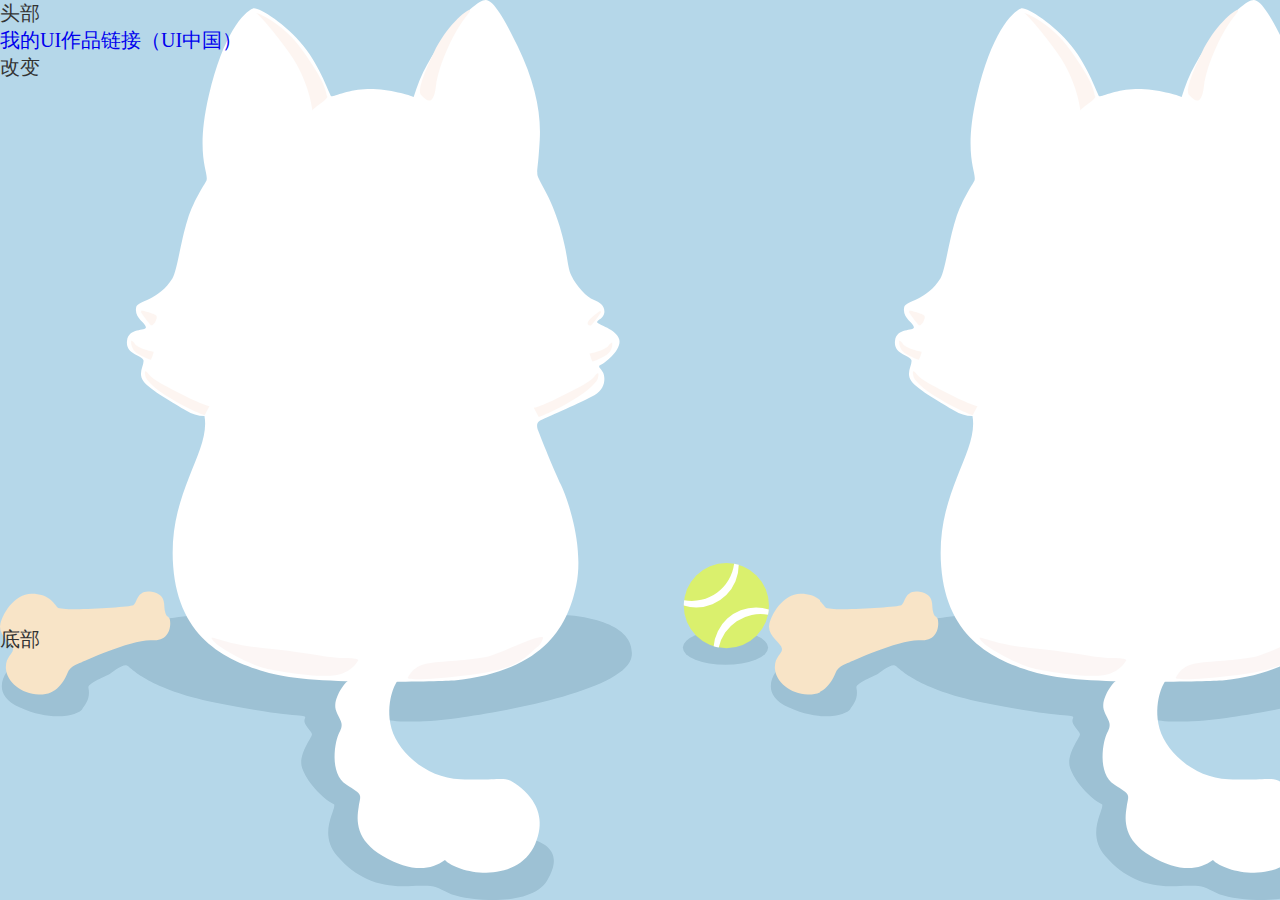
<file: index.html>
<!DOCTYPE html>
<html>
<head>
	<meta http-equiv="Content-Type" content="text/html; charset=UTF-8">
    <link rel="shortcut icon" href="https://www.github.com/favicon.ico" type="image/x-icon">    
    <link rel="stylesheet" type="text/css" href="css/css.css">
    <title>Dashboard</title>
    <script>
 	</script>
</head>
<body >
<header>
	头部
</header>
<content>
	<div class=""><a href="https://i.ui.cn/ucenter/1236419" target="_blank">我的UI作品链接（UI中国）</a></div>
	<div class="">
		
		<p>改变</p>
		<iframe src="//player.bilibili.com/player.html?aid=9341404&bvid=BV1Vx411k72u&cid=15436664&page=1" scrolling="no" border="0" frameborder="no" framespacing="0" allowfullscreen="true" width="750" height="540"> </iframe>
	
	</div>
</content>
<footer>
	底部
</footer>
</body>
</html>
</file>
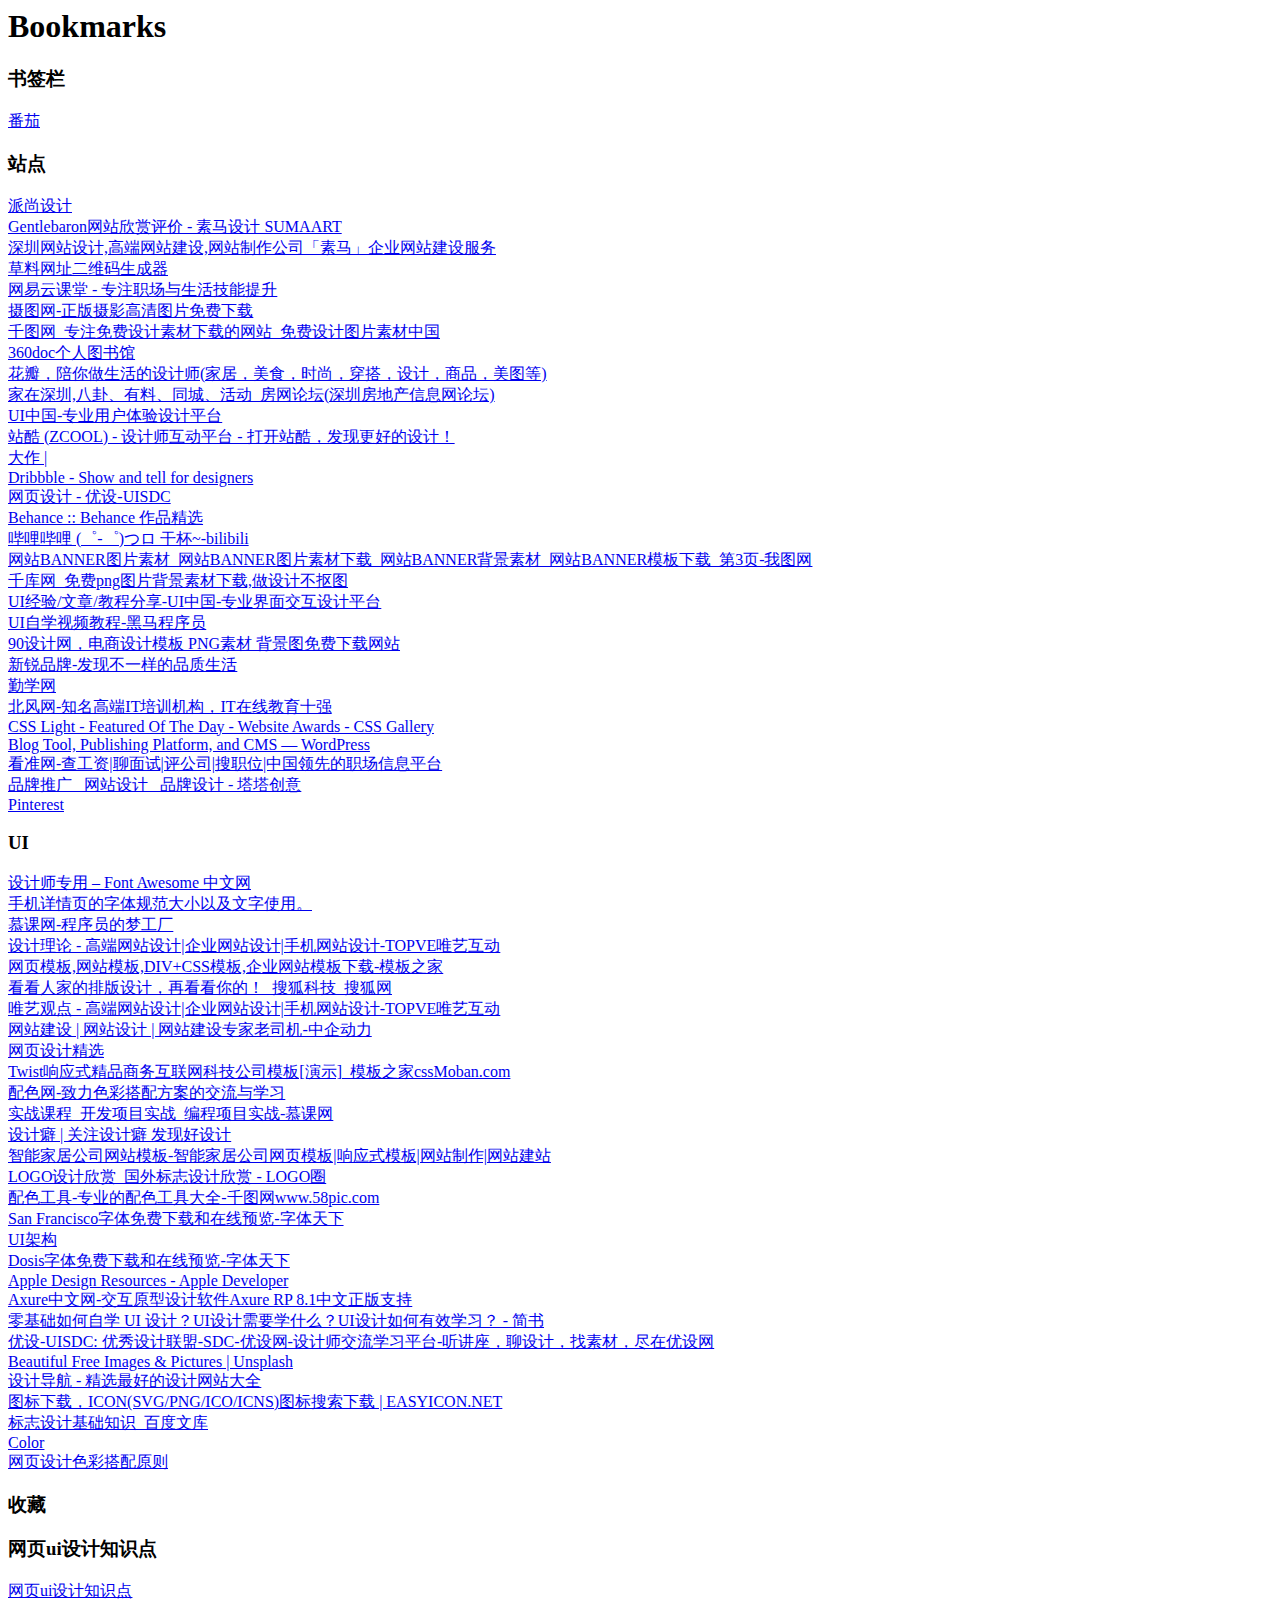
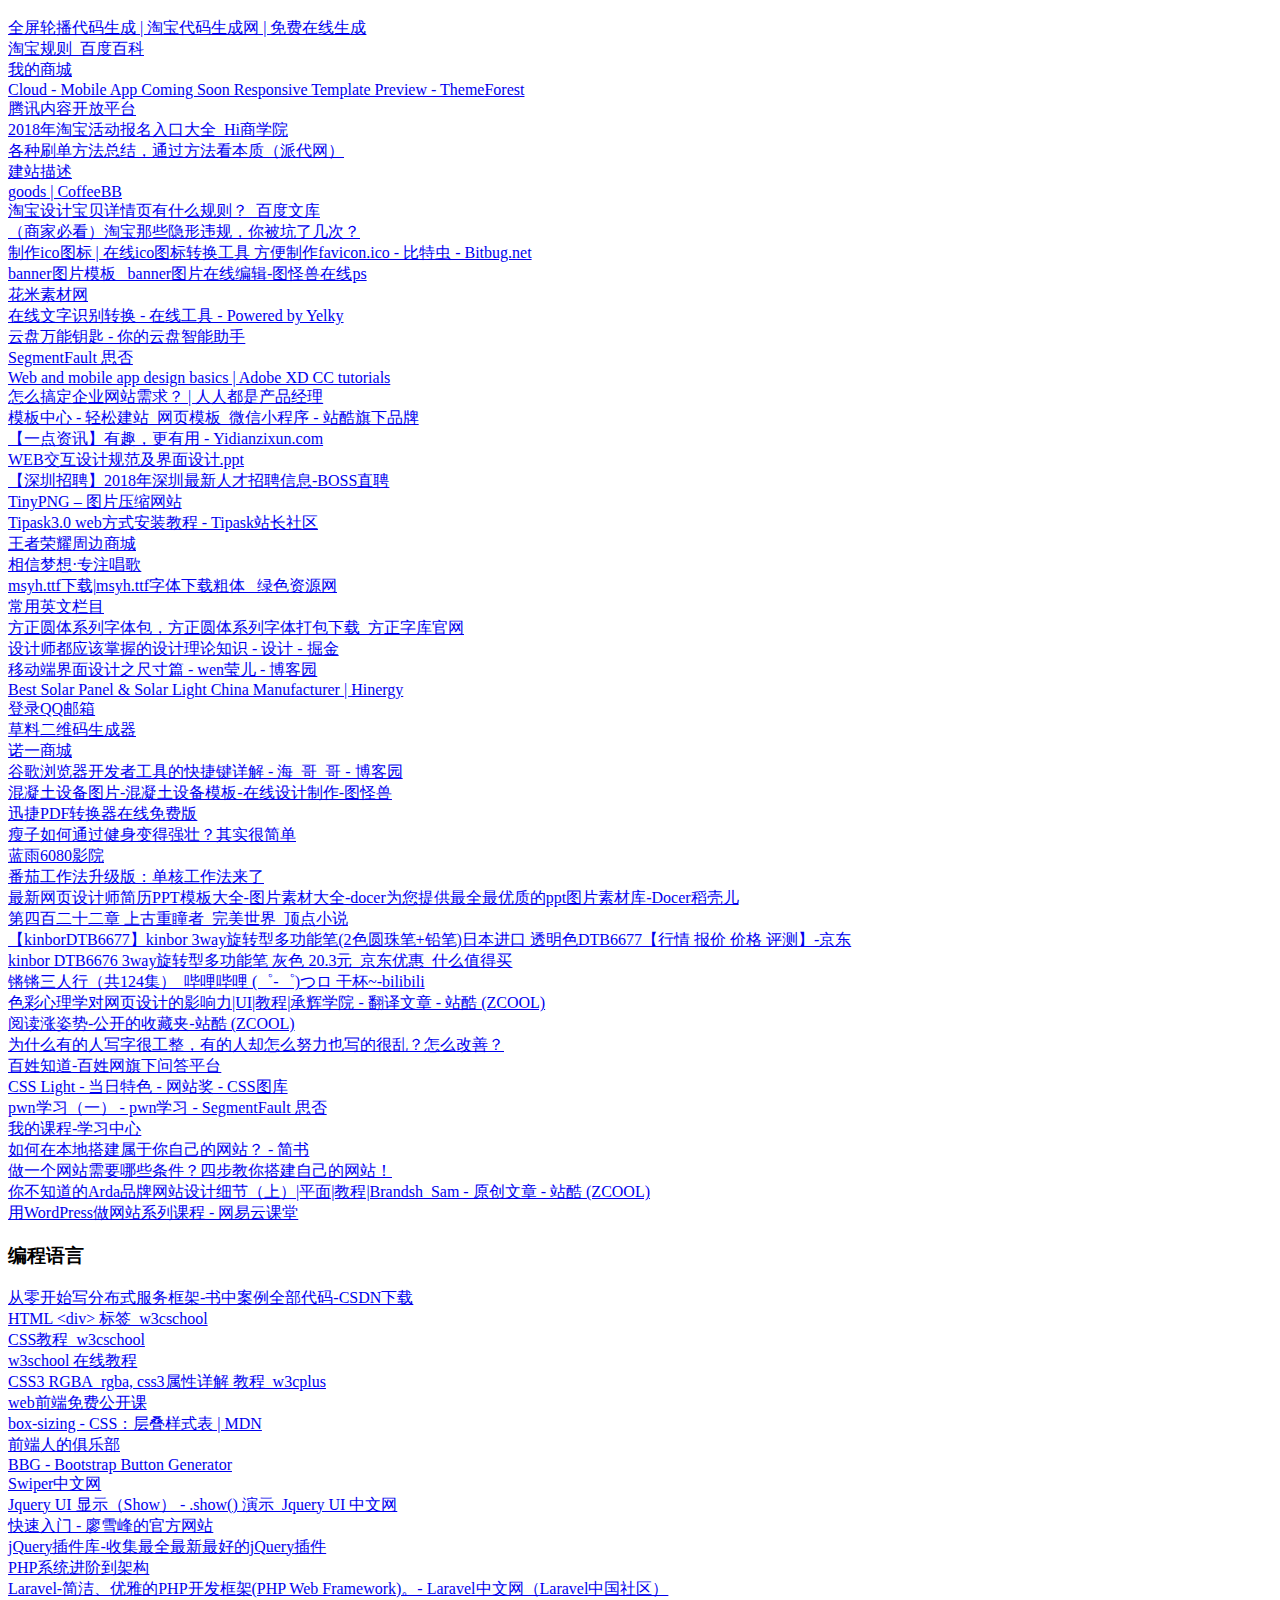
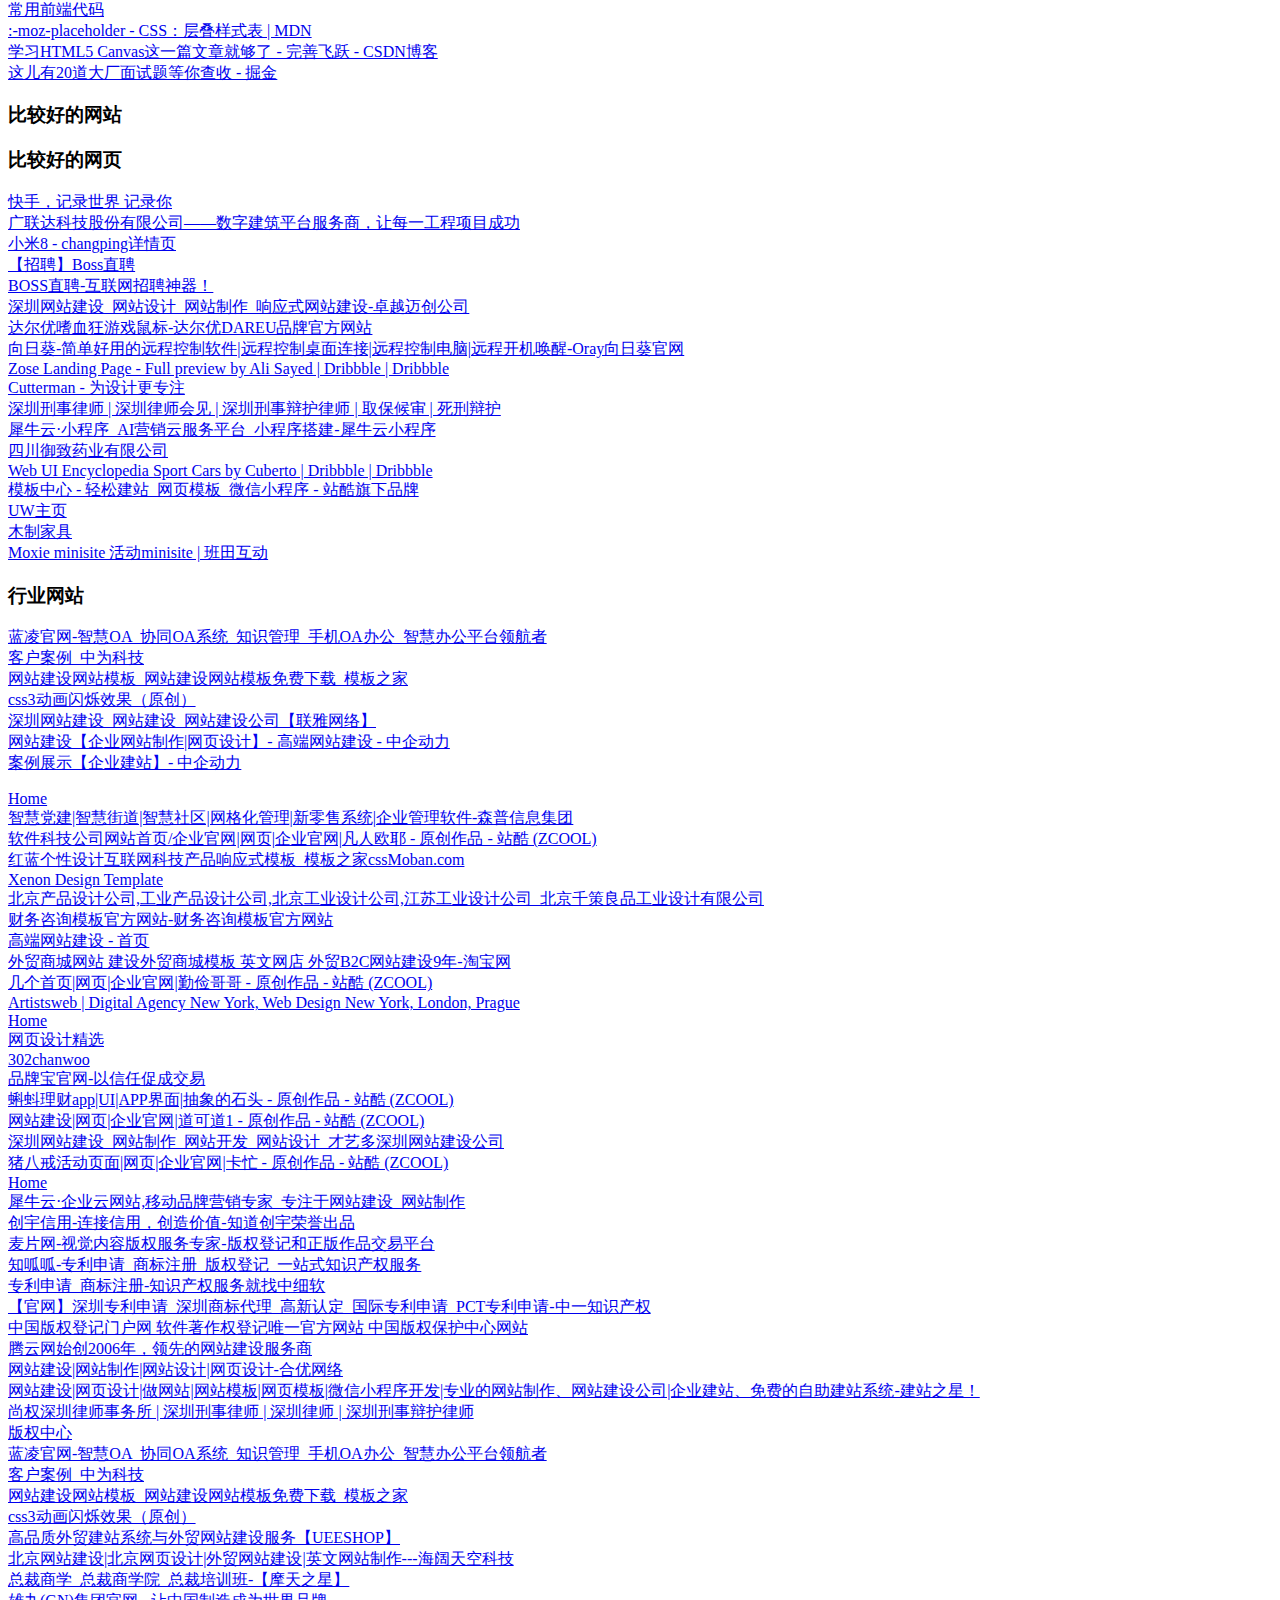
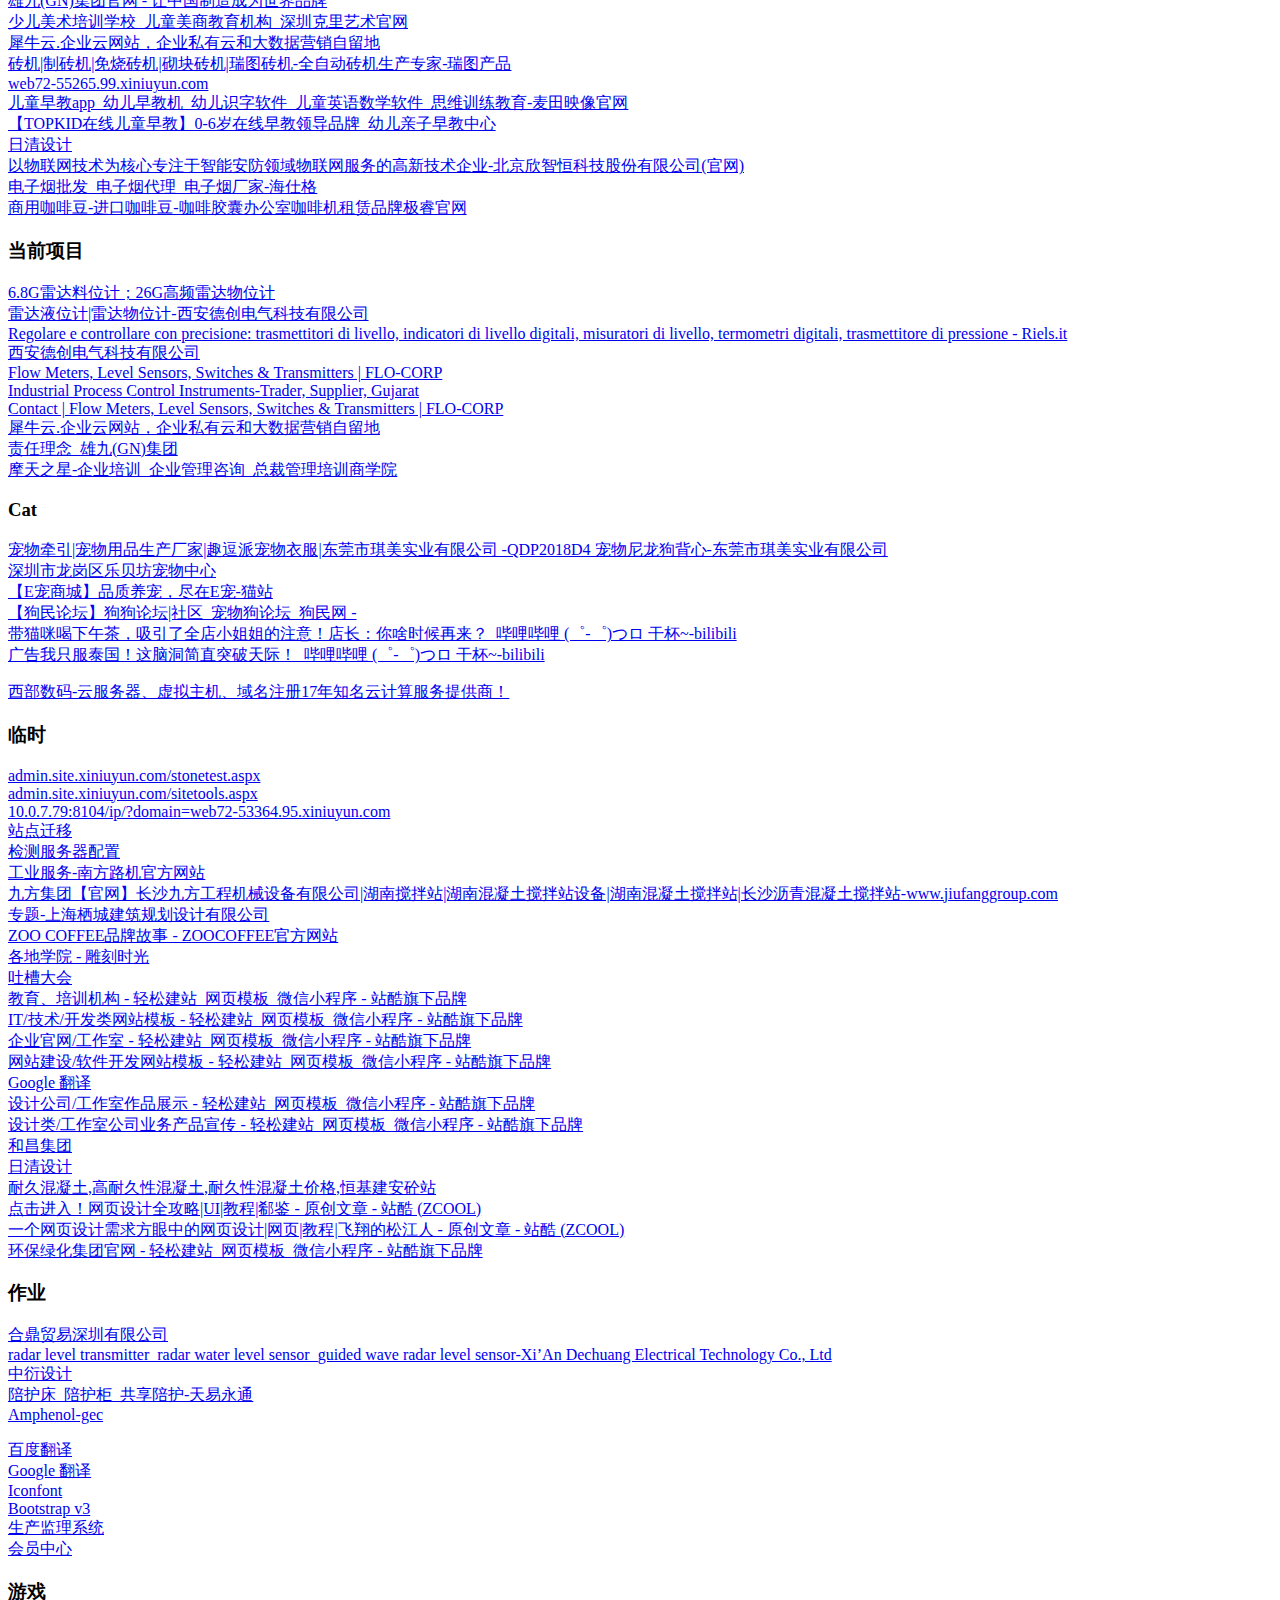
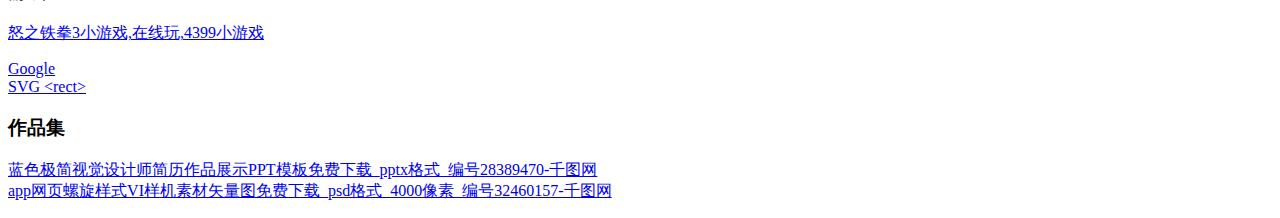
<file: file/bookmarks_2019_7_15.html>
<!DOCTYPE NETSCAPE-Bookmark-file-1>
<!-- This is an automatically generated file.
     It will be read and overwritten.
     DO NOT EDIT! -->
<META HTTP-EQUIV="Content-Type" CONTENT="text/html; charset=UTF-8">
<TITLE>Bookmarks</TITLE>
<H1>Bookmarks</H1>
<DL><p>
    <DT><H3 ADD_DATE="1540736666" LAST_MODIFIED="1561542664" PERSONAL_TOOLBAR_FOLDER="true">书签栏</H3>
    <DL><p>
        <DT><A HREF="https://www.tomatowork.com/work" ADD_DATE="1558690260" ICON="[data-uri]">番茄</A>
        <DT><H3 ADD_DATE="1558240072" LAST_MODIFIED="1562392494">站点</H3>
        <DL><p>
            <DT><A HREF="http://www.panshine.cn/" ADD_DATE="1534386721" ICON="[data-uri]">派尚设计</A>
            <DT><A HREF="https://www.sumaart.com/comment/1030" ADD_DATE="1534387178" ICON="[data-uri]">Gentlebaron网站欣赏评价 - 素马设计 SUMAART</A>
            <DT><A HREF="https://www.sumaart.com/" ADD_DATE="1534387188" ICON="[data-uri]">深圳网站设计,高端网站建设,网站制作公司「素马」企业网站建设服务</A>
            <DT><A HREF="https://cli.im/url?507a13c2b1bfb0788e30097d74947974" ADD_DATE="1533794762" ICON="[data-uri]">草料网址二维码生成器</A>
            <DT><A HREF="http://study.163.com/" ADD_DATE="1533550667" ICON="[data-uri]">网易云课堂 - 专注职场与生活技能提升</A>
            <DT><A HREF="http://699pic.com/" ADD_DATE="1533109703" ICON="[data-uri]">摄图网-正版摄影高清图片免费下载</A>
            <DT><A HREF="http://www.58pic.com/" ADD_DATE="1533101697" ICON="[data-uri]">千图网_专注免费设计素材下载的网站_免费设计图片素材中国</A>
            <DT><A HREF="http://www.360doc.com/index.html" ADD_DATE="1535960031" ICON="[data-uri]">360doc个人图书馆</A>
            <DT><A HREF="http://huaban.com/" ADD_DATE="1535960066" ICON="[data-uri]">花瓣，陪你做生活的设计师(家居，美食，时尚，穿搭，设计，商品，美图等)</A>
            <DT><A HREF="http://bbs.szhome.com/" ADD_DATE="1535960075" ICON="[data-uri]">家在深圳,八卦、有料、同城、活动_房网论坛(深圳房地产信息网论坛)</A>
            <DT><A HREF="http://www.ui.cn/" ADD_DATE="1536027127" ICON="[data-uri]">UI中国-专业用户体验设计平台</A>
            <DT><A HREF="https://www.zcool.com.cn/" ADD_DATE="1536199393" ICON="[data-uri]">站酷 (ZCOOL) - 设计师互动平台 - 打开站酷，发现更好的设计！</A>
            <DT><A HREF="http://p.bigbigwork.com/searchhome.html#/?id=4" ADD_DATE="1535960248" ICON="[data-uri]">大作 |</A>
            <DT><A HREF="https://dribbble.com/" ADD_DATE="1540433041" ICON="[data-uri]">Dribbble - Show and tell for designers</A>
            <DT><A HREF="https://www.uisdc.com/tag/%E7%BD%91%E9%A1%B5%E8%AE%BE%E8%AE%A1" ADD_DATE="1540433558" ICON="[data-uri]">网页设计 - 优设-UISDC</A>
            <DT><A HREF="https://www.behance.net/" ADD_DATE="1540435482" ICON="[data-uri]">Behance :: Behance 作品精选</A>
            <DT><A HREF="https://www.bilibili.com/?spm_id_from=333.45.b_7072696d6172795f6d656e75.1" ADD_DATE="1542093757" ICON="[data-uri]">哔哩哔哩 (゜-゜)つロ 干杯~-bilibili</A>
            <DT><A HREF="https://so.ooopic.com/search-cdf8d5be42414e4e4552-0-0_0__0__0_ooo_0_3_0_0_0_0_0_0_0___.html" ADD_DATE="1553584737" ICON="[data-uri]">网站BANNER图片素材_网站BANNER图片素材下载_网站BANNER背景素材_网站BANNER模板下载_第3页-我图网</A>
            <DT><A HREF="http://588ku.com/" ADD_DATE="1553586948" ICON="[data-uri]">千库网_免费png图片背景素材下载,做设计不抠图</A>
            <DT><A HREF="https://www.ui.cn/exp.html?scatid=11" ADD_DATE="1553845834" ICON="[data-uri]">UI经验/文章/教程分享-UI中国-专业界面交互设计平台</A>
            <DT><A HREF="http://bbs.itheima.com/thread-331652-1-1.html" ADD_DATE="1553847706" ICON="[data-uri]">UI自学视频教程-黑马程序员</A>
            <DT><A HREF="http://90sheji.com/" ADD_DATE="1560483480" ICON="[data-uri]">90设计网，电商设计模板 PNG素材 背景图免费下载网站</A>
            <DT><A HREF="https://new.brand.smzdm.com/" ADD_DATE="1560848509" ICON="[data-uri]">新锐品牌-发现不一样的品质生活</A>
            <DT><A HREF="http://www.qinxue.com/pingmiansheji/?sysref=xui" ADD_DATE="1553846268" ICON="[data-uri]">勤学网</A>
            <DT><A HREF="http://www.ibeifeng.com/" ADD_DATE="1561704361" ICON="[data-uri]">北风网-知名高端IT培训机构，IT在线教育十强</A>
            <DT><A HREF="https://www.csslight.com/" ADD_DATE="1561711547" ICON="[data-uri]">CSS Light - Featured Of The Day - Website Awards - CSS Gallery</A>
            <DT><A HREF="https://wordpress.org/" ADD_DATE="1561711595" ICON="[data-uri]">Blog Tool, Publishing Platform, and CMS — WordPress</A>
            <DT><A HREF="https://www.kanzhun.com/?ka=head-index" ADD_DATE="1562060235" ICON="[data-uri]">看准网-查工资|聊面试|评公司|搜职位|中国领先的职场信息平台</A>
            <DT><A HREF="http://www.tatasz.com/" ADD_DATE="1562154971" ICON="[data-uri]">品牌推广_ 网站设计_ 品牌设计 - 塔塔创意</A>
            <DT><A HREF="https://www.pinterest.com/" ADD_DATE="1562310915" ICON="[data-uri]">Pinterest</A>
        </DL><p>
        <DT><H3 ADD_DATE="1558240072" LAST_MODIFIED="1561606633">UI</H3>
        <DL><p>
            <DT><A HREF="http://www.fontawesome.com.cn/icons-ui/" ADD_DATE="1539933574">设计师专用 – Font Awesome 中文网</A>
            <DT><A HREF="http://www.360doc.com/content/16/0526/11/33250618_562423581.shtml" ADD_DATE="1533535157" ICON="[data-uri]">手机详情页的字体规范大小以及文字使用。</A>
            <DT><A HREF="https://www.imooc.com/" ADD_DATE="1533550720" ICON="[data-uri]">慕课网-程序员的梦工厂</A>
            <DT><A HREF="http://www.topve.com/news/design/" ADD_DATE="1533695025" ICON="[data-uri]">设计理论 - 高端网站设计|企业网站设计|手机网站设计-TOPVE唯艺互动</A>
            <DT><A HREF="http://www.cssmoban.com/" ADD_DATE="1534151614" ICON="[data-uri]">网页模板,网站模板,DIV+CSS模板,企业网站模板下载-模板之家</A>
            <DT><A HREF="https://www.sohu.com/a/220576091_495681" ADD_DATE="1533519668" ICON="[data-uri]">看看人家的排版设计，再看看你的！_搜狐科技_搜狐网</A>
            <DT><A HREF="http://www.topve.com/news/" ADD_DATE="1533697858" ICON="[data-uri]">唯艺观点 - 高端网站设计|企业网站设计|手机网站设计-TOPVE唯艺互动</A>
            <DT><A HREF="https://www.300.cn/special/tg/?source=baidu&plan=PC-guangdongjihua&keyword=htmlwangyemoban&e_matchtype=2&e_creative=20497193860&e_adposition=cl1&e_pagenum=1&e_keywordid=78641881050&e_keywordid2=78641881050&cegduid=nWcYrH0YP1b&b_scene_zt=1&audience=169730" ADD_DATE="1534149503" ICON="[data-uri]">网站建设 | 网站设计 | 网站建设专家老司机-中企动力</A>
            <DT><A HREF="https://mp.weixin.qq.com/s/37OvOgxCSQ3jykgcpmQNOQ" ADD_DATE="1534210161" ICON="[data-uri]">网页设计精选</A>
            <DT><A HREF="http://www.cssmoban.com/cssthemes/6682.shtml" ADD_DATE="1534215545" ICON="[data-uri]">Twist响应式精品商务互联网科技公司模板[演示]_模板之家cssMoban.com</A>
            <DT><A HREF="http://www.peise.net/" ADD_DATE="1534298275" ICON="[data-uri]">配色网-致力色彩搭配方案的交流与学习</A>
            <DT><A HREF="https://coding.imooc.com/?mc_marking=5931f8e07e353edf2b94a098f44a062c&mc_channel=bdqdkj" ADD_DATE="1534382228" ICON="[data-uri]">实战课程_开发项目实战_编程项目实战-慕课网</A>
            <DT><A HREF="http://www.shejipi.com/#2" ADD_DATE="1534384914" ICON="[data-uri]">设计癖 | 关注设计癖 发现好设计</A>
            <DT><A HREF="https://show.metinfo.cn/m/mui208/320/" ADD_DATE="1534901538" ICON="[data-uri]">智能家居公司网站模板-智能家居公司网页模板|响应式模板|网站制作|网站建站</A>
            <DT><A HREF="http://www.logoquan.com/" ADD_DATE="1534906685" ICON="[data-uri]">LOGO设计欣赏_国外标志设计欣赏 - LOGO圈</A>
            <DT><A HREF="http://www.58pic.com/peise/" ADD_DATE="1535962942" ICON="[data-uri]">配色工具-专业的配色工具大全-千图网www.58pic.com</A>
            <DT><A HREF="http://www.fonts.net.cn/font-33832420287.html" ADD_DATE="1538098371" ICON="[data-uri]">San Francisco字体免费下载和在线预览-字体天下</A>
            <DT><A HREF="https://me.csdn.net/qq_37601496" ADD_DATE="1538189758" ICON="[data-uri]">UI架构</A>
            <DT><A HREF="http://www.fonts.net.cn/font-34385199004.html" ADD_DATE="1539675672" ICON="[data-uri]">Dosis字体免费下载和在线预览-字体天下</A>
            <DT><A HREF="https://developer.apple.com/design/resources/" ADD_DATE="1541151151" ICON="[data-uri]">Apple Design Resources - Apple Developer</A>
            <DT><A HREF="https://www.axure.com.cn/" ADD_DATE="1540741597" ICON="[data-uri]">Axure中文网-交互原型设计软件Axure RP 8.1中文正版支持</A>
            <DT><A HREF="https://www.jianshu.com/p/b436d8c5a393" ADD_DATE="1541852021" ICON="[data-uri]">零基础如何自学 UI 设计？UI设计需要学什么？UI设计如何有效学习？ - 简书</A>
            <DT><A HREF="https://www.uisdc.com/" ADD_DATE="1542084123" ICON="[data-uri]">优设-UISDC: 优秀设计联盟-SDC-优设网-设计师交流学习平台-听讲座，聊设计，找素材，尽在优设网</A>
            <DT><A HREF="https://unsplash.com/" ADD_DATE="1542786680" ICON="[data-uri]">Beautiful Free Images &amp; Pictures | Unsplash</A>
            <DT><A HREF="http://hao.shejidaren.com/" ADD_DATE="1542786714" ICON="[data-uri]">设计导航 - 精选最好的设计网站大全</A>
            <DT><A HREF="https://www.easyicon.net/" ADD_DATE="1543563996" ICON="[data-uri]">图标下载，ICON(SVG/PNG/ICO/ICNS)图标搜索下载 | EASYICON.NET</A>
            <DT><A HREF="https://wenku.baidu.com/view/d54e5d9ddc88d0d233d4b14e852458fb770b38ff.html" ADD_DATE="1545357215" ICON="[data-uri]">标志设计基础知识_百度文库</A>
            <DT><A HREF="https://color.adobe.com/zh/create/color-wheel/" ADD_DATE="1561542653" ICON="[data-uri]">Color</A>
            <DT><A HREF="http://www.qinxue365.com/jsjzx/Web_Design/529350.html" ADD_DATE="1561603095" ICON="[data-uri]">网页设计色彩搭配原则</A>
        </DL><p>
        <DT><H3 ADD_DATE="1558240072" LAST_MODIFIED="1562656410">收藏</H3>
        <DL><p>
            <DT><H3 ADD_DATE="1561621753" LAST_MODIFIED="1561621758">网页ui设计知识点</H3>
            <DL><p>
                <DT><A HREF="http://www.qinxue365.com/jsjzx/Web_Design/485343.html" ADD_DATE="1561621728" ICON="[data-uri]">网页ui设计知识点</A>
            </DL><p>
            <DT><A HREF="http://old.001daima.com/index.php?get=active&getmod=lunbo" ADD_DATE="1533870007" ICON="[data-uri]">全屏轮播代码生成 | 淘宝代码生成网 | 免费在线生成</A>
            <DT><A HREF="https://baike.baidu.com/item/%E6%B7%98%E5%AE%9D%E8%A7%84%E5%88%99/10696309?fr=aladdin" ADD_DATE="1533887254" ICON="[data-uri]">淘宝规则_百度百科</A>
            <DT><A HREF="http://demo.cssmoban.com/cssthemes1/ftps_40/index.html" ADD_DATE="1534152169">我的商城</A>
            <DT><A HREF="http://preview.themeforest.net/item/cloud-mobile-app-coming-soon-responsive-template/full_screen_preview/8121428" ADD_DATE="1534211245">Cloud - Mobile App Coming Soon Responsive Template Preview - ThemeForest</A>
            <DT><A HREF="https://om.qq.com/article/articlePublish" ADD_DATE="1535095797" ICON="[data-uri]">腾讯内容开放平台</A>
            <DT><A HREF="https://www.hishop.com.cn/ecschool/wztb/show_19235.html" ADD_DATE="1534412015" ICON="[data-uri]">2018年淘宝活动报名入口大全_Hi商学院</A>
            <DT><A HREF="http://bbs.paidai.com/topic/1473079" ADD_DATE="1534470450" ICON="[data-uri]">各种刷单方法总结，通过方法看本质（派代网）</A>
            <DT><A HREF="https://detail.tmall.com/item.htm?spm=a230r.1.14.166.2b20321ewREHG9&id=574289047130&ns=1&abbucket=9" ADD_DATE="1533623009" ICON="[data-uri]">建站描述</A>
            <DT><A HREF="http://coffeebb.com/goods" ADD_DATE="1533199532" ICON="[data-uri]">goods | CoffeeBB</A>
            <DT><A HREF="https://wenku.baidu.com/view/fa6a62875ebfc77da26925c52cc58bd631869394.html" ADD_DATE="1533180288" ICON="[data-uri]">淘宝设计宝贝详情页有什么规则？_百度文库</A>
            <DT><A HREF="http://www.360doc.com/content/15/0526/09/170391_473295540.shtml" ADD_DATE="1533182339" ICON="[data-uri]">（商家必看）淘宝那些隐形违规，你被坑了几次？</A>
            <DT><A HREF="http://www.bitbug.net/" ADD_DATE="1536220508" ICON="[data-uri]">制作ico图标 | 在线ico图标转换工具 方便制作favicon.ico - 比特虫 - Bitbug.net</A>
            <DT><A HREF="https://818ps.com/muban/tbds-0-0-0-banner-null.html" ADD_DATE="1536565768" ICON="[data-uri]">banner图片模板_ banner图片在线编辑-图怪兽在线ps</A>
            <DT><A HREF="http://q.huamivip.com/?show=con" ADD_DATE="1536802537" ICON="[data-uri]">花米素材网</A>
            <DT><A HREF="http://ocr.wdku.net/" ADD_DATE="1537412298" ICON="[data-uri]">在线文字识别转换 - 在线工具 - Powered by Yelky</A>
            <DT><A HREF="https://ypsuperkey.meek.com.cn/" ADD_DATE="1538977462" ICON="[data-uri]">云盘万能钥匙 - 你的云盘智能助手</A>
            <DT><A HREF="https://segmentfault.com/" ADD_DATE="1539139259" ICON="[data-uri]">SegmentFault 思否</A>
            <DT><A HREF="https://helpx.adobe.com/xd/how-to/web-mobile-app-ui-ux-design-basics.html?playlist=/ccx/v1/collection/product/xd/segment/designer/explevel/beginner/applaunch/ccl-get-started-1/collection.ccx.js&ref=helpx.adobe.com" ADD_DATE="1539750633">Web and mobile app design basics | Adobe XD CC tutorials</A>
            <DT><A HREF="http://www.woshipm.com/pmd/278313.html" ADD_DATE="1540518256" ICON="[data-uri]">怎么搞定企业网站需求？ | 人人都是产品经理</A>
            <DT><A HREF="https://zhan.zcool.com.cn/temps" ADD_DATE="1540533536" ICON="[data-uri]">模板中心 - 轻松建站_网页模板_微信小程序 - 站酷旗下品牌</A>
            <DT><A HREF="http://www.yidianzixun.com/channel/m993382?searchword=%E7%BD%91%E7%AB%99%E5%BB%BA%E8%AE%BE%E5%88%B6%E4%BD%9C%E5%85%AC%E5%8F%B8" ADD_DATE="1540543227" ICON="[data-uri]">【一点资讯】有趣，更有用 - Yidianzixun.com</A>
            <DT><A HREF="https://max.book118.com/html/2017/0415/100464682.shtm" ADD_DATE="1541173194" ICON="[data-uri]">WEB交互设计规范及界面设计.ppt</A>
            <DT><A HREF="https://www.zhipin.com/c101280600/?page=2&ka=page-2" ADD_DATE="1541683979" ICON="[data-uri]">【深圳招聘】2018年深圳最新人才招聘信息-BOSS直聘</A>
            <DT><A HREF="https://tinypng.com/" ADD_DATE="1541686177" ICON="[data-uri]">TinyPNG – 图片压缩网站</A>
            <DT><A HREF="https://wenda.tipask.com/article/22" ADD_DATE="1541851002" ICON="[data-uri]">Tipask3.0 web方式安装教程 - Tipask站长社区</A>
            <DT><A HREF="http://pvp.qq.com/mall/m/?biz=yxzj#/list" ADD_DATE="1542187094" ICON="[data-uri]">王者荣耀周边商城</A>
            <DT><A HREF="http://sem.tanzhouedu.com/xingqu/shengyue/pc12/" ADD_DATE="1542421416">相信梦想·专注唱歌</A>
            <DT><A HREF="http://www.downcc.com/font/248408.html" ADD_DATE="1543216878" ICON="[data-uri]">msyh.ttf下载|msyh.ttf字体下载粗体_ 绿色资源网</A>
            <DT><A HREF="https://wenku.baidu.com/view/0756cdc14028915f804dc275.html" ADD_DATE="1543976336" ICON="[data-uri]">常用英文栏目</A>
            <DT><A HREF="http://www.foundertype.com/index.php/FontInfo/index/id/179.html" ADD_DATE="1545721215">方正圆体系列字体包，方正圆体系列字体打包下载_方正字库官网</A>
            <DT><A HREF="https://juejin.im/entry/5be97c0f5188252ea66ac9c1?utm_source=gold_browser_extension" ADD_DATE="1546823800" ICON="[data-uri]">设计师都应该掌握的设计理论知识 - 设计 - 掘金</A>
            <DT><A HREF="https://www.cnblogs.com/wenying/p/6556526.html" ADD_DATE="1546839671" ICON="[data-uri]">移动端界面设计之尺寸篇 - wen莹儿 - 博客园</A>
            <DT><A HREF="https://www.hinergy.net/" ADD_DATE="1546940490">Best Solar Panel &amp; Solar Light China Manufacturer | Hinergy</A>
            <DT><A HREF="https://mail.qq.com/" ADD_DATE="1547114522" ICON="[data-uri]">登录QQ邮箱</A>
            <DT><A HREF="https://cli.im/" ADD_DATE="1550049817" ICON="[data-uri]">草料二维码生成器</A>
            <DT><A HREF="http://web72-49434.87.xiniuyun.com/m/" ADD_DATE="1551166621" ICON="[data-uri]">诺一商城</A>
            <DT><A HREF="http://www.cnblogs.com/wangzhenhai/p/6531756.html" ADD_DATE="1552512560" ICON="[data-uri]">谷歌浏览器开发者工具的快捷键详解 - 海_哥_哥 - 博客园</A>
            <DT><A HREF="https://818ps.com/muban/hunningtushebei-0.html?route_id=15528737541616&route=187_3,187&after_route=3_187" ADD_DATE="1552874409" ICON="[data-uri]">混凝土设备图片-混凝土设备模板-在线设计制作-图怪兽</A>
            <DT><A HREF="https://app.xunjiepdf.com/ocr" ADD_DATE="1553311110" ICON="[data-uri]">迅捷PDF转换器在线免费版</A>
            <DT><A HREF="https://baijiahao.baidu.com/s?id=1593996025837740342&wfr=spider&for=pc" ADD_DATE="1558940028" ICON="[data-uri]">瘦子如何通过健身变得强壮？其实很简单</A>
            <DT><A HREF="http://www.ly6080.com/" ADD_DATE="1560133270" ICON="[data-uri]">蓝雨6080影院</A>
            <DT><A HREF="http://www.sohu.com/a/210175581_635673" ADD_DATE="1560161749" ICON="[data-uri]">番茄工作法升级版：单核工作法来了</A>
            <DT><A HREF="http://search.docer.com/%E6%89%80%E6%9C%89/?keyword=%E7%BD%91%E9%A1%B5%E8%AE%BE%E8%AE%A1%E5%B8%88%E7%AE%80%E5%8E%86&channel=mall_search&sub_channel=mall_search" ADD_DATE="1560248335" ICON="[data-uri]">最新网页设计师简历PPT模板大全-图片素材大全-docer为您提供最全最优质的ppt图片素材库-Docer稻壳儿</A>
            <DT><A HREF="https://wap.dingdiann.com/ddk189/1078046.html" ADD_DATE="1560424211">第四百二十二章 上古重瞳者_完美世界_顶点小说</A>
            <DT><A HREF="https://item.jd.com/6217461.html" ADD_DATE="1560844989" ICON="[data-uri]">【kinborDTB6677】kinbor 3way旋转型多功能笔(2色圆珠笔+铅笔)日本进口 透明色DTB6677【行情 报价 价格 评测】-京东</A>
            <DT><A HREF="https://www.smzdm.com/p/12829585/" ADD_DATE="1560847618" ICON="[data-uri]">kinbor DTB6676 3way旋转型多功能笔 灰色 20.3元_京东优惠_什么值得买</A>
            <DT><A HREF="https://www.bilibili.com/video/av23139371?from=search&seid=10606731623791826711" ADD_DATE="1561535410" ICON="[data-uri]">锵锵三人行（共124集）_哔哩哔哩 (゜-゜)つロ 干杯~-bilibili</A>
            <DT><A HREF="https://www.zcool.com.cn/article/ZMTY0NDI0.html" ADD_DATE="1561540241" ICON="[data-uri]">色彩心理学对网页设计的影响力|UI|教程|承辉学院 - 翻译文章 - 站酷 (ZCOOL)</A>
            <DT><A HREF="https://www.zcool.com.cn/collection/ZMjE0MTAzNg==" ADD_DATE="1561542128" ICON="[data-uri]">阅读涨姿势-公开的收藏夹-站酷 (ZCOOL)</A>
            <DT><A HREF="http://zhidao.baixing.com/question/139447.html" ADD_DATE="1561606633" ICON="[data-uri]">为什么有的人写字很工整，有的人却怎么努力也写的很乱？怎么改善？</A>
            <DT><A HREF="http://zhidao.baixing.com/" ADD_DATE="1561606917" ICON="[data-uri]">百姓知道-百姓网旗下问答平台</A>
            <DT><A HREF="https://www.csslight.com/about" ADD_DATE="1561703215" ICON="[data-uri]">CSS Light - 当日特色 - 网站奖 - CSS图库</A>
            <DT><A HREF="https://segmentfault.com/a/1190000015979702" ADD_DATE="1561703565" ICON="[data-uri]">pwn学习（一） - pwn学习 - SegmentFault 思否</A>
            <DT><A HREF="http://tpcss.ibeifeng.com/Course/Course" ADD_DATE="1561704335" ICON="[data-uri]">我的课程-学习中心</A>
            <DT><A HREF="https://www.jianshu.com/p/0ff98e0c08cf" ADD_DATE="1561707578" ICON="[data-uri]">如何在本地搭建属于你自己的网站？ - 简书</A>
            <DT><A HREF="https://baijiahao.baidu.com/s?id=1593260980834548469&wfr=spider&for=pc" ADD_DATE="1561707623" ICON="[data-uri]">做一个网站需要哪些条件？四步教你搭建自己的网站！</A>
            <DT><A HREF="https://www.zcool.com.cn/article/ZMTQxMjI4.html" ADD_DATE="1562392494" ICON="[data-uri]">你不知道的Arda品牌网站设计细节（上）|平面|教程|Brandsh_Sam - 原创文章 - 站酷 (ZCOOL)</A>
            <DT><A HREF="https://study.163.com/series/1001372001.htm" ADD_DATE="1562656410" ICON="[data-uri]">用WordPress做网站系列课程 - 网易云课堂</A>
        </DL><p>
        <DT><H3 ADD_DATE="1558240072" LAST_MODIFIED="1562053105">编程语言</H3>
        <DL><p>
            <DT><A HREF="https://download.csdn.net/download/chonglangzhe2/9971172" ADD_DATE="1533697042" ICON="[data-uri]">从零开始写分布式服务框架-书中案例全部代码-CSDN下载</A>
            <DT><A HREF="https://www.w3cschool.cn/htmltags/tag-div.html" ADD_DATE="1533809890" ICON="[data-uri]">HTML &lt;div&gt; 标签_w3cschool</A>
            <DT><A HREF="https://www.w3cschool.cn/css/" ADD_DATE="1533891550" ICON="[data-uri]">CSS教程_w3cschool</A>
            <DT><A HREF="http://www.w3school.com.cn/index.html" ADD_DATE="1533891971" ICON="[data-uri]">w3school 在线教程</A>
            <DT><A HREF="https://www.w3cplus.com/content/css3-rgba" ADD_DATE="1534326680" ICON="[data-uri]">CSS3 RGBA_rgba, css3属性详解 教程_w3cplus</A>
            <DT><A HREF="http://web.tanzhouedu.com/index/weblm.html?gclid=EAIaIQobChMI8OWng4373AIVQ7OWCh3LdAF0EAEYASAAEgK64PD_BwE" ADD_DATE="1534750132" ICON="[data-uri]">web前端免费公开课</A>
            <DT><A HREF="https://developer.mozilla.org/zh-CN/docs/Web/CSS/box-sizing#Browser_compatibility" ADD_DATE="1534750835" ICON="[data-uri]">box-sizing - CSS：层叠样式表 | MDN</A>
            <DT><A HREF="http://f2er.club/" ADD_DATE="1535428440" ICON="[data-uri]">前端人的俱乐部</A>
            <DT><A HREF="http://blog.koalite.com/bbg/" ADD_DATE="1535428569">BBG - Bootstrap Button Generator</A>
            <DT><A HREF="https://www.swiper.com.cn/" ADD_DATE="1539145722" ICON="[data-uri]">Swiper中文网</A>
            <DT><A HREF="http://www.jqueryui.org.cn/demo/5736.html" ADD_DATE="1539677560" ICON="[data-uri]">Jquery UI 显示（Show） - .show() 演示_Jquery UI 中文网</A>
            <DT><A HREF="https://www.liaoxuefeng.com/wiki/001434446689867b27157e896e74d51a89c25cc8b43bdb3000/00143449917624134f5c4695b524e81a581ab5a222b05ec000" ADD_DATE="1541516076" ICON="[data-uri]">快速入门 - 廖雪峰的官方网站</A>
            <DT><A HREF="http://www.jq22.com/" ADD_DATE="1541608408" ICON="[data-uri]">jQuery插件库-收集最全最新最好的jQuery插件</A>
            <DT><A HREF="http://it.csdlq.cn/php-bf/?audience=396556" ADD_DATE="1542083321">PHP系统进阶到架构</A>
            <DT><A HREF="https://www.golaravel.com/" ADD_DATE="1542083416" ICON="[data-uri]">Laravel-简洁、优雅的PHP开发框架(PHP Web Framework)。- Laravel中文网（Laravel中国社区）</A>
            <DT><A HREF="http://www.jq22.com/webinfo1" ADD_DATE="1542109726" ICON="[data-uri]">常用前端代码</A>
            <DT><A HREF="https://developer.mozilla.org/zh-CN/docs/Web/CSS/:-moz-placeholder" ADD_DATE="1542118745" ICON="[data-uri]">:-moz-placeholder - CSS：层叠样式表 | MDN</A>
            <DT><A HREF="https://blog.csdn.net/u012468376/article/details/73350998" ADD_DATE="1544508276" ICON="[data-uri]">学习HTML5 Canvas这一篇文章就够了 - 完善飞跃 - CSDN博客</A>
            <DT><A HREF="https://juejin.im/post/5d124a12f265da1b9163a28d?utm_source=gold_browser_extension" ADD_DATE="1561777574" ICON="[data-uri]">这儿有20道大厂面试题等你查收 - 掘金</A>
        </DL><p>
        <DT><H3 ADD_DATE="1558240072" LAST_MODIFIED="1561517768">比较好的网站</H3>
        <DL><p>
            <DT><H3 ADD_DATE="1558240072" LAST_MODIFIED="1562310915">比较好的网页</H3>
            <DL><p>
                <DT><A HREF="https://www.kuaishou.com/" ADD_DATE="1541570695" ICON="[data-uri]">快手，记录世界 记录你</A>
                <DT><A HREF="https://www.glodon.com/" ADD_DATE="1541579467" ICON="[data-uri]">广联达科技股份有限公司——数字建筑平台服务商，让每一工程项目成功</A>
                <DT><A HREF="https://www.mi.com/mi8/" ADD_DATE="1541606675" ICON="[data-uri]">小米8 - changping详情页</A>
                <DT><A HREF="https://www.zhipin.com/geek/new/index/recommend" ADD_DATE="1541657058" ICON="[data-uri]">【招聘】Boss直聘</A>
                <DT><A HREF="https://www.zhipin.com/?ka=header-home-logo" ADD_DATE="1541657713" ICON="[data-uri]">BOSS直聘-互联网招聘神器！</A>
                <DT><A HREF="http://www.szmynet.com/" ADD_DATE="1541745966" ICON="[data-uri]">深圳网站建设_网站设计_网站制作_响应式网站建设-卓越迈创公司</A>
                <DT><A HREF="http://www.reachace.com/Game/46.html" ADD_DATE="1542212099">达尔优嗜血狂游戏鼠标-达尔优DAREU品牌官方网站</A>
                <DT><A HREF="https://sunlogin.oray.com/zh_CN/" ADD_DATE="1542418378" ICON="[data-uri]">向日葵-简单好用的远程控制软件|远程控制桌面连接|远程控制电脑|远程开机唤醒-Oray向日葵官网</A>
                <DT><A HREF="https://dribbble.com/shots/5572706-Zose-Landing-Page-Full-preview?utm_source=gold_browser_extension" ADD_DATE="1542875895" ICON="[data-uri]">Zose Landing Page - Full preview by Ali Sayed | Dribbble | Dribbble</A>
                <DT><A HREF="http://www.cutterman.cn/zh" ADD_DATE="1541570651" ICON="[data-uri]">Cutterman - 为设计更专注</A>
                <DT><A HREF="http://www.lawiner.cn/practice-area" ADD_DATE="1540806231" ICON="[data-uri]">深圳刑事律师 | 深圳律师会见 | 深圳刑事辩护律师 | 取保候审 | 死刑辩护</A>
                <DT><A HREF="https://site.xiniu.com/HotProduct/Applets.html" ADD_DATE="1543633608" ICON="[data-uri]">犀牛云·小程序_AI营销云服务平台_小程序搭建-犀牛云小程序</A>
                <DT><A HREF="http://www.ejiaozhu.cn/col.jsp?id=104" ADD_DATE="1543636805">四川御致药业有限公司</A>
                <DT><A HREF="https://dribbble.com/shots/5722805-Web-UI-Encyclopedia-Sport-Cars?utm_source=gold_browser_extension" ADD_DATE="1545270935" ICON="[data-uri]">Web UI Encyclopedia Sport Cars by Cuberto | Dribbble | Dribbble</A>
                <DT><A HREF="https://51.design/temps/web-site?tagId=2&orderType=1" ADD_DATE="1545294291" ICON="[data-uri]">模板中心 - 轻松建站_网页模板_微信小程序 - 站酷旗下品牌</A>
                <DT><A HREF="http://www.washington.edu/" ADD_DATE="1561716180" ICON="[data-uri]">UW主页</A>
                <DT><A HREF="http://www.hjaf.com.cn/" ADD_DATE="1562065271">木制家具</A>
                <DT><A HREF="https://www.brandsh.cn/workdetail/7" ADD_DATE="1562159726" ICON="[data-uri]">Moxie minisite 活动minisite | 班田互动</A>
            </DL><p>
            <DT><H3 ADD_DATE="1558240072" LAST_MODIFIED="1562154971">行业网站</H3>
            <DL><p>
                <DT><A HREF="http://www.landray.com.cn/index/" ADD_DATE="1536715820">蓝凌官网-智慧OA_协同OA系统_知识管理_手机OA办公_智慧办公平台领航者</A>
                <DT><A HREF="http://www.lonwin.net/web/2/index.html" ADD_DATE="1536721790">客户案例_中为科技</A>
                <DT><A HREF="http://www.cssmoban.com/tags.asp?n=%E7%BD%91%E7%AB%99%E5%BB%BA%E8%AE%BE" ADD_DATE="1534151590" ICON="[data-uri]">网站建设网站模板_网站建设网站模板免费下载_模板之家</A>
                <DT><A HREF="http://www.jq22.com/webqd4103" ADD_DATE="1536833030" ICON="[data-uri]">css3动画闪烁效果（原创）</A>
                <DT><A HREF="http://www.lyjwz.com/case/case-detail-281.html?f=baidu&k=52" ADD_DATE="1534321301" ICON="[data-uri]">深圳网站建设_网站建设_网站建设公司【联雅网络】</A>
                <DT><A HREF="https://www.300.cn/" ADD_DATE="1562060366" ICON="[data-uri]">网站建设【企业网站制作|网页设计】- 高端网站建设 - 中企动力</A>
                <DT><A HREF="https://www.300.cn/excellent/pinpai/" ADD_DATE="1562065349" ICON="[data-uri]">案例展示【企业建站】- 中企动力</A>
            </DL><p>
            <DT><A HREF="http://demo.cssmoban.com/cssthemes5/cpts_1097_buo/index.html" ADD_DATE="1534151217">Home</A>
            <DT><A HREF="https://www.simpro.cn/" ADD_DATE="1535694706" ICON="[data-uri]">智慧党建|智慧街道|智慧社区|网格化管理|新零售系统|企业管理软件-森普信息集团</A>
            <DT><A HREF="https://www.zcool.com.cn/work/ZMjE4NDYxNjA=.html" ADD_DATE="1535945827" ICON="[data-uri]">软件科技公司网站首页/企业官网|网页|企业官网|凡人欧耶 - 原创作品 - 站酷 (ZCOOL)</A>
            <DT><A HREF="http://www.cssmoban.com/cssthemes/5417.shtml" ADD_DATE="1534729951" ICON="[data-uri]">红蓝个性设计互联网科技产品响应式模板_模板之家cssMoban.com</A>
            <DT><A HREF="http://demo.cssmoban.com/cssthemes2/tpmo_416_xenon/index.html" ADD_DATE="1534729956">Xenon Design Template</A>
            <DT><A HREF="http://www.qclpsj.com/?pc&zgsjw&zcm" ADD_DATE="1535593952" ICON="[data-uri]">北京产品设计公司,工业产品设计公司,北京工业设计公司,江苏工业设计公司_北京千策良品工业设计有限公司</A>
            <DT><A HREF="http://caiwuzixun_tpl.s.cn.vc/about" ADD_DATE="1534744118">财务咨询模板官方网站-财务咨询模板官方网站</A>
            <DT><A HREF="http://demo.cssmoban.com/cssthemes5/ccps_4_html5/index.html" ADD_DATE="1534729939">高端网站建设 - 首页</A>
            <DT><A HREF="https://item.taobao.com/item.htm?id=554701856159&ali_refid=a3_430582_1006:1122202577:N:%E5%BB%BA%E8%AE%BE%E5%A4%96%E8%B4%B8%E7%BD%91%E7%AB%99:23a38dbb663591ae0e0de7f161a5cba5&ali_trackid=1_23a38dbb663591ae0e0de7f161a5cba5&spm=a230r.1.14.6#detail" ADD_DATE="1533201421" ICON="[data-uri]">外贸商城网站 建设外贸商城模板 英文网店 外贸B2C网站建设9年-淘宝网</A>
            <DT><A HREF="https://www.zcool.com.cn/work/ZMjczMDkxMDg=.html" ADD_DATE="1533723542" ICON="[data-uri]">几个首页|网页|企业官网|勤俭哥哥 - 原创作品 - 站酷 (ZCOOL)</A>
            <DT><A HREF="https://www.artistsweb.com/" ADD_DATE="1536559101" ICON="[data-uri]">Artistsweb | Digital Agency New York, Web Design New York, London, Prague</A>
            <DT><A HREF="http://demo.cssmoban.com/cssthemes4/cpts_978_bya/index.html" ADD_DATE="1536561067">Home</A>
            <DT><A HREF="https://mp.weixin.qq.com/s/9YYa_ILQ2sPe_fED71VIOg" ADD_DATE="1536561688" ICON="[data-uri]">网页设计精选</A>
            <DT><A HREF="http://302chanwoo.com/" ADD_DATE="1536562767" ICON="[data-uri]">302chanwoo</A>
            <DT><A HREF="https://www.pinpaibao.com.cn/?from=vsearchback" ADD_DATE="1537351088" ICON="[data-uri]">品牌宝官网-以信任促成交易</A>
            <DT><A HREF="https://www.zcool.com.cn/work/ZMjI2NDMzNjQ=.html" ADD_DATE="1534929008" ICON="[data-uri]">蝌蚪理财app|UI|APP界面|抽象的石头 - 原创作品 - 站酷 (ZCOOL)</A>
            <DT><A HREF="https://www.zcool.com.cn/work/ZMjgxMTY1NjA=.html" ADD_DATE="1538041558" ICON="[data-uri]">网站建设|网页|企业官网|道可道1 - 原创作品 - 站酷 (ZCOOL)</A>
            <DT><A HREF="http://sz.caiyiduo.com/" ADD_DATE="1538206916" ICON="[data-uri]">深圳网站建设_网站制作_网站开发_网站设计_才艺多深圳网站建设公司</A>
            <DT><A HREF="https://www.zcool.com.cn/work/ZMzI2Mjg5Ng==.html" ADD_DATE="1538210157" ICON="[data-uri]">猪八戒活动页面|网页|企业官网|卡忙 - 原创作品 - 站酷 (ZCOOL)</A>
            <DT><A HREF="http://demo.cssmoban.com/cssthemes5/cpts_1312_cbv/index.html" ADD_DATE="1539583565">Home</A>
            <DT><A HREF="http://sz.site.xiniu.com/" ADD_DATE="1539826483" ICON="[data-uri]">犀牛云·企业云网站,移动品牌营销专家_专注于网站建设_网站制作</A>
            <DT><A HREF="https://xinyong.yunaq.com/?from=cj_ppbtc" ADD_DATE="1539842881" ICON="[data-uri]">创宇信用-连接信用，创造价值-知道创宇荣誉出品</A>
            <DT><A HREF="http://www.mypian.com/" ADD_DATE="1539848880">麦片网-视觉内容版权服务专家-版权登记和正版作品交易平台</A>
            <DT><A HREF="http://www.zgg.com/" ADD_DATE="1539848884" ICON="[data-uri]">知呱呱-专利申请_商标注册_版权登记_一站式知识产权服务</A>
            <DT><A HREF="http://www.ciprun.com/" ADD_DATE="1539848886" ICON="[data-uri]">专利申请_商标注册-知识产权服务就找中细软</A>
            <DT><A HREF="http://www.zyip.com/" ADD_DATE="1539848889" ICON="[data-uri]">【官网】深圳专利申请_深圳商标代理_高新认定_国际专利申请_PCT专利申请-中一知识产权</A>
            <DT><A HREF="http://www.ccopyright.com.cn/" ADD_DATE="1539848891" ICON="[data-uri]">中国版权登记门户网 软件著作权登记唯一官方网站 中国版权保护中心网站</A>
            <DT><A HREF="http://www.400301.com/?baidu" ADD_DATE="1540446296" ICON="[data-uri]">腾云网始创2006年，领先的网站建设服务商</A>
            <DT><A HREF="http://www.heyou51.com/Wangzhanjianshe/" ADD_DATE="1540446329" ICON="[data-uri]">网站建设|网站制作|网站设计|网页设计-合优网络</A>
            <DT><A HREF="https://site.cndns.com/?baidu=jzjz03" ADD_DATE="1540446352" ICON="[data-uri]">网站建设|网页设计|做网站|网站模板|网页模板|微信小程序开发|专业的网站制作、网站建设公司|企业建站、免费的自助建站系统-建站之星！</A>
            <DT><A HREF="http://www.lawiner.cn/" ADD_DATE="1540451656" ICON="[data-uri]">尚权深圳律师事务所 | 深圳刑事律师 | 深圳律师 | 深圳刑事辩护律师</A>
            <DT><A HREF="http://www.szcpcc.com/" ADD_DATE="1540455889">版权中心</A>
            <DT><A HREF="http://www.landray.com.cn/index/" ADD_DATE="1536715820">蓝凌官网-智慧OA_协同OA系统_知识管理_手机OA办公_智慧办公平台领航者</A>
            <DT><A HREF="http://www.lonwin.net/web/2/index.html" ADD_DATE="1536721790">客户案例_中为科技</A>
            <DT><A HREF="http://www.cssmoban.com/tags.asp?n=%E7%BD%91%E7%AB%99%E5%BB%BA%E8%AE%BE" ADD_DATE="1534151590" ICON="[data-uri]">网站建设网站模板_网站建设网站模板免费下载_模板之家</A>
            <DT><A HREF="http://www.jq22.com/webqd4103" ADD_DATE="1536833030" ICON="[data-uri]">css3动画闪烁效果（原创）</A>
            <DT><A HREF="https://www.lyuee.com/freebuild/?f=baidu&k=1335" ADD_DATE="1541060142" ICON="[data-uri]">高品质外贸建站系统与外贸网站建设服务【UEESHOP】</A>
            <DT><A HREF="http://www.hktk.net/index.html" ADD_DATE="1541065125">北京网站建设|北京网页设计|外贸网站建设|英文网站制作---海阔天空科技</A>
            <DT><A HREF="http://mtzxgf.com/business.html" ADD_DATE="1552289560" ICON="[data-uri]">总裁商学_总裁商学院_总裁培训班-【摩天之星】</A>
            <DT><A HREF="http://www.xiongjiu.net/" ADD_DATE="1552289581" ICON="[data-uri]">雄九(GN)集团官网 - 让中国制造成为世界品牌</A>
            <DT><A HREF="http://web72-51737.92.xiniuyun.com/" ADD_DATE="1553510207" ICON="[data-uri]">少儿美术培训学校_儿童美商教育机构_深圳克里艺术官网</A>
            <DT><A HREF="http://web72-36012.55.xiniuyun.com/Admin/StandardSite/SiteView.aspx?p=[base64]" ADD_DATE="1553517551" ICON="[data-uri]">犀牛云.企业云网站，企业私有云和大数据营销自留地</A>
            <DT><A HREF="http://www.retoeco.cn/" ADD_DATE="1554347733" ICON="[data-uri]">砖机|制砖机|免烧砖机|砌块砖机|瑞图砖机-全自动砖机生产专家-瑞图产品</A>
            <DT><A HREF="http://web72-55265.99.xiniuyun.com/" ADD_DATE="1554980255" ICON="[data-uri]">web72-55265.99.xiniuyun.com</A>
            <DT><A HREF="http://www.mytian.com.cn/" ADD_DATE="1555985817" ICON="[data-uri]">儿童早教app_幼儿早教机_幼儿识字软件_儿童英语数学软件_思维训练教育-麦田映像官网</A>
            <DT><A HREF="https://topkid.cn/" ADD_DATE="1555985850" ICON="[data-uri]">【TOPKID在线儿童早教】0-6岁在线早教领导品牌_幼儿亲子早教中心</A>
            <DT><A HREF="http://www.lacime-sh.com/index/index/about.html" ADD_DATE="1556244441" ICON="[data-uri]">日清设计</A>
            <DT><A HREF="http://www.iet.com.cn/" ADD_DATE="1558074362">以物联网技术为核心专注于智能安防领域物联网服务的高新技术企业-北京欣智恒科技股份有限公司(官网)</A>
            <DT><A HREF="https://www.hcigar.cn/" ADD_DATE="1557802915" ICON="[data-uri]">电子烟批发_电子烟代理_电子烟厂家-海仕格</A>
            <DT><A HREF="http://www.caferica.com.cn/ProListT17.html" ADD_DATE="1561517763">商用咖啡豆-进口咖啡豆-咖啡胶囊办公室咖啡机租赁品牌极睿官网</A>
        </DL><p>
        <DT><H3 ADD_DATE="1558240072" LAST_MODIFIED="1561716180">当前项目</H3>
        <DL><p>
            <DT><A HREF="http://xadcdqkj.goepe.com/apollo/show_product.html" ADD_DATE="1543904275">6.8G雷达料位计；26G高频雷达物位计</A>
            <DT><A HREF="https://www.xadckj.com.cn/" ADD_DATE="1543903208">雷达液位计|雷达物位计-西安德创电气科技有限公司</A>
            <DT><A HREF="https://www.riels.it/it/" ADD_DATE="1543975486" ICON="[data-uri]">Regolare e controllare con precisione: trasmettitori di livello, indicatori di livello digitali, misuratori di livello, termometri digitali, trasmettitore di pressione - Riels.it</A>
            <DT><A HREF="http://xadcdqkj.goepe.com/" ADD_DATE="1543903215">西安德创电气科技有限公司</A>
            <DT><A HREF="https://www.flo-corp.com/" ADD_DATE="1544008408" ICON="[data-uri]">Flow Meters, Level Sensors, Switches &amp; Transmitters | FLO-CORP</A>
            <DT><A HREF="http://careinstruments.com/" ADD_DATE="1544008417" ICON="[data-uri]">Industrial Process Control Instruments-Trader, Supplier, Gujarat</A>
            <DT><A HREF="https://www.flo-corp.com/contact/" ADD_DATE="1544008426" ICON="[data-uri]">Contact | Flow Meters, Level Sensors, Switches &amp; Transmitters | FLO-CORP</A>
            <DT><A HREF="http://250546.web04.xiniu.com/Admin/StandardSite/SiteView.aspx?p=[base64]" ADD_DATE="1544008460">犀牛云.企业云网站，企业私有云和大数据营销自留地</A>
            <DT><A HREF="http://www.xiongjiu.net/responsibility/" ADD_DATE="1553565048" ICON="[data-uri]">责任理念_雄九(GN)集团</A>
            <DT><A HREF="http://mtzxgf.com/" ADD_DATE="1553565053" ICON="[data-uri]">摩天之星-企业培训_企业管理咨询_总裁管理培训商学院</A>
            <DT><H3 ADD_DATE="1559467223" LAST_MODIFIED="1559467223">Cat</H3>
            <DL><p>
                <DT><A HREF="http://www.qudoupet.com/productInfo/all/119.html" ADD_DATE="1541691614" ICON="[data-uri]">宠物牵引|宠物用品生产厂家|趣逗派宠物衣服|东莞市琪美实业有限公司 -QDP2018D4 宠物尼龙狗背心-东莞市琪美实业有限公司</A>
                <DT><A HREF="http://www.mengcong001.com/" ADD_DATE="1541691722">深圳市龙岗区乐贝坊宠物中心</A>
                <DT><A HREF="https://cat.epet.com/" ADD_DATE="1541692282" ICON="[data-uri]">【E宠商城】品质养宠，尽在E宠-猫站</A>
                <DT><A HREF="http://bbs.goumin.com/" ADD_DATE="1541821505" ICON="[data-uri]">【狗民论坛】狗狗论坛|社区_宠物狗论坛_狗民网 -</A>
                <DT><A HREF="https://www.bilibili.com/video/av30365418?spm_id_from=333.338.b_5f5f626f667169.20" ADD_DATE="1542091297" ICON="[data-uri]">带猫咪喝下午茶，吸引了全店小姐姐的注意！店长：你啥时候再来？_哔哩哔哩 (゜-゜)つロ 干杯~-bilibili</A>
                <DT><A HREF="https://www.bilibili.com/video/av7348035/?spm_id_from=333.334.b_62696c695f6164.3" ADD_DATE="1542091512" ICON="[data-uri]">广告我只服泰国！这脑洞简直突破天际！_哔哩哔哩 (゜-゜)つロ 干杯~-bilibili</A>
            </DL><p>
            <DT><A HREF="https://www.west.cn/" ADD_DATE="1561712037" ICON="[data-uri]">西部数码-云服务器、虚拟主机、域名注册17年知名云计算服务提供商！</A>
        </DL><p>
        <DT><H3 ADD_DATE="1558240072" LAST_MODIFIED="1560847513">临时</H3>
        <DL><p>
            <DT><A HREF="http://admin.site.xiniuyun.com/stonetest.aspx" ADD_DATE="1544839080">admin.site.xiniuyun.com/stonetest.aspx</A>
            <DT><A HREF="http://admin.site.xiniuyun.com/sitetools.aspx" ADD_DATE="1545027405">admin.site.xiniuyun.com/sitetools.aspx</A>
            <DT><A HREF="http://10.0.7.79:8104/ip/?domain=web72-53364.95.xiniuyun.com" ADD_DATE="1553001528">10.0.7.79:8104/ip/?domain=web72-53364.95.xiniuyun.com</A>
            <DT><A HREF="http://idea.site.xiniu.com/tools/SiteMove.aspx" ADD_DATE="1545379331" ICON="[data-uri]">站点迁移</A>
            <DT><A HREF="http://250463.web03.xiniu.com/admin/checkserver.aspx" ADD_DATE="1545027462">检测服务器配置</A>
            <DT><A HREF="http://www.nflg.com/service/" ADD_DATE="1546940844" ICON="[data-uri]">工业服务-南方路机官方网站</A>
            <DT><A HREF="http://www.jiufanggroup.com/" ADD_DATE="1546940847" ICON="[data-uri]">九方集团【官网】长沙九方工程机械设备有限公司|湖南搅拌站|湖南混凝土搅拌站设备|湖南混凝土搅拌站|长沙沥青混凝土搅拌站-www.jiufanggroup.com</A>
            <DT><A HREF="http://www.gn-int.com/Cn/Index/listView/catid/17/t/open0.html" ADD_DATE="1554880180" ICON="[data-uri]">专题-上海栖城建筑规划设计有限公司</A>
            <DT><A HREF="https://www.zoocoffee.com/story/" ADD_DATE="1555120607" ICON="[data-uri]">ZOO COFFEE品牌故事 - ZOOCOFFEE官方网站</A>
            <DT><A HREF="http://sitcoffee.com/html/coffeesch/everyscheverysch/" ADD_DATE="1555121150" ICON="[data-uri]">各地学院 - 雕刻时光</A>
            <DT><A HREF="https://docs.qq.com/sheet/DV1plUW9GVk1aTE5M?tdsourcetag=s_pcqq_file_edit&ADUIN=2114806475&ADSESSION=1542327756&ADTAG=CLIENT.QQ.5599_.0&ADPUBNO=26854&tab=ijk028" ADD_DATE="1555649710" ICON="[data-uri]">吐槽大会</A>
            <DT><A HREF="https://51.design/tempreview/MTk2MjA4MjA4MjE2WkRJWQ==?mode=product&title=%E6%95%99%E8%82%B2%E3%80%81%E5%9F%B9%E8%AE%AD%E6%9C%BA%E6%9E%84" ADD_DATE="1555723711" ICON="[data-uri]">教育、培训机构 - 轻松建站_网页模板_微信小程序 - 站酷旗下品牌</A>
            <DT><A HREF="https://51.design/tempreview/MTk2MjEyMjE2MTkyWkRJWQ==?mode=product&title=IT/%E6%8A%80%E6%9C%AF/%E5%BC%80%E5%8F%91%E7%B1%BB%E7%BD%91%E7%AB%99%E6%A8%A1%E6%9D%BF" ADD_DATE="1555723720" ICON="[data-uri]">IT/技术/开发类网站模板 - 轻松建站_网页模板_微信小程序 - 站酷旗下品牌</A>
            <DT><A HREF="https://51.design/tempreview/MTk2MjIwMTk2WkRJWQ==?mode=product&title=%E4%BC%81%E4%B8%9A%E5%AE%98%E7%BD%91/%E5%B7%A5%E4%BD%9C%E5%AE%A4" ADD_DATE="1555723724" ICON="[data-uri]">企业官网/工作室 - 轻松建站_网页模板_微信小程序 - 站酷旗下品牌</A>
            <DT><A HREF="https://51.design/tempreview/MjEyMjEyMjI4WkRJWQ==?mode=product&title=%E7%BD%91%E7%AB%99%E5%BB%BA%E8%AE%BE/%E8%BD%AF%E4%BB%B6%E5%BC%80%E5%8F%91%E7%BD%91%E7%AB%99%E6%A8%A1%E6%9D%BF" ADD_DATE="1555723726" ICON="[data-uri]">网站建设/软件开发网站模板 - 轻松建站_网页模板_微信小程序 - 站酷旗下品牌</A>
            <DT><A HREF="https://translate.google.cn/#view=home&op=translate&sl=auto&tl=en&text=%E5%90%88%E4%BD%9C%E4%BC%99%E4%BC%B4" ADD_DATE="1555723737" ICON="[data-uri]">Google 翻译</A>
            <DT><A HREF="https://51.design/tempreview/MjA4MjEyWkRJWQ==?mode=product&title=%E8%AE%BE%E8%AE%A1%E5%85%AC%E5%8F%B8/%E5%B7%A5%E4%BD%9C%E5%AE%A4%E4%BD%9C%E5%93%81%E5%B1%95%E7%A4%BA" ADD_DATE="1556068869" ICON="[data-uri]">设计公司/工作室作品展示 - 轻松建站_网页模板_微信小程序 - 站酷旗下品牌</A>
            <DT><A HREF="https://51.design/tempreview/MTk2MjEyMjE2MjAwWkRJWQ==?mode=product&title=%E8%AE%BE%E8%AE%A1%E7%B1%BB/%E5%B7%A5%E4%BD%9C%E5%AE%A4%E5%85%AC%E5%8F%B8%E4%B8%9A%E5%8A%A1%E4%BA%A7%E5%93%81%E5%AE%A3%E4%BC%A0" ADD_DATE="1556068882" ICON="[data-uri]">设计类/工作室公司业务产品宣传 - 轻松建站_网页模板_微信小程序 - 站酷旗下品牌</A>
            <DT><A HREF="http://www.hechangre.com/Default.aspx" ADD_DATE="1555723731" ICON="[data-uri]">和昌集团</A>
            <DT><A HREF="http://www.lacime-sh.com/index/index/Cases.html" ADD_DATE="1556244384" ICON="[data-uri]">日清设计</A>
            <DT><A HREF="http://www.hjjatz.com/Products/c15hsnjhnt.html" ADD_DATE="1556327626" ICON="[data-uri]">耐久混凝土,高耐久性混凝土,耐久性混凝土价格,恒基建安砼站</A>
            <DT><A HREF="https://www.zcool.com.cn/article/ZNzM2ODIw.html" ADD_DATE="1556445101" ICON="[data-uri]">点击进入！网页设计全攻略|UI|教程|郗鉴 - 原创文章 - 站酷 (ZCOOL)</A>
            <DT><A HREF="https://www.zcool.com.cn/article/ZMTQxODg=.html" ADD_DATE="1556445118" ICON="[data-uri]">一个网页设计需求方眼中的网页设计|网页|教程|飞翔的松江人 - 原创文章 - 站酷 (ZCOOL)</A>
            <DT><A HREF="https://51.design/tempreview/MTk2MjE2WkRJWQ==?mode=product&title=%E7%8E%AF%E4%BF%9D%E7%BB%BF%E5%8C%96%E9%9B%86%E5%9B%A2%E5%AE%98%E7%BD%91" ADD_DATE="1556587098" ICON="[data-uri]">环保绿化集团官网 - 轻松建站_网页模板_微信小程序 - 站酷旗下品牌</A>
        </DL><p>
        <DT><H3 ADD_DATE="1558240072" LAST_MODIFIED="1562654797">作业</H3>
        <DL><p>
            <DT><A HREF="http://www.hivecoffeegroup.cn/member.aspx" ADD_DATE="1562654695" ICON="[data-uri]">合鼎贸易深圳有限公司</A>
            <DT><A HREF="http://www.dechuang-auto.com/" ADD_DATE="1562654705" ICON="[data-uri]">radar level transmitter_radar water level sensor_guided wave radar level sensor-Xi’An Dechuang Electrical Technology Co., Ltd</A>
            <DT><A HREF="http://www.cded-group.com/" ADD_DATE="1562654707" ICON="[data-uri]">中衍设计</A>
            <DT><A HREF="http://www.sztyyt.com/" ADD_DATE="1562654708" ICON="[data-uri]">陪护床_陪护柜_共享陪护-天易永通</A>
            <DT><A HREF="http://www.amphenol-gec.com/" ADD_DATE="1561707911" ICON="[data-uri]">Amphenol-gec</A>
        </DL><p>
        <DT><A HREF="http://fanyi.baidu.com/?aldtype=16047#auto/zh" ADD_DATE="1533088761" ICON="[data-uri]">百度翻译</A>
        <DT><A HREF="https://translate.google.cn/?hl=zh-CN&tab=TT0" ADD_DATE="1555578519" ICON="[data-uri]">Google 翻译</A>
        <DT><A HREF="http://iconfont.cn/home/index" ADD_DATE="1533101764" ICON="[data-uri]">Iconfont</A>
        <DT><A HREF="https://v3.bootcss.com/getting-started/#download" ADD_DATE="1535361707" ICON="[data-uri]">Bootstrap v3</A>
        <DT><A HREF="http://tpc.niuren.com/home.aspx" ADD_DATE="1543540937">生产监理系统</A>
        <DT><A HREF="https://site.xiniu.com/" ADD_DATE="1547090075" ICON="[data-uri]">会员中心</A>
        <DT><H3 ADD_DATE="1558240072" LAST_MODIFIED="1554347733">游戏</H3>
        <DL><p>
            <DT><A HREF="http://www.4399.com/flash/146827_3.htm" ADD_DATE="1554212842" ICON="[data-uri]">怒之铁拳3小游戏,在线玩,4399小游戏</A>
        </DL><p>
        <DT><A HREF="https://www.google.com/" ADD_DATE="1559994822" ICON="[data-uri]">Google</A>
        <DT><A HREF="http://www.w3school.com.cn/svg/svg_rect.asp" ADD_DATE="1560009042" ICON="[data-uri]">SVG &lt;rect&gt;</A>
        <DT><H3 ADD_DATE="1561532412" LAST_MODIFIED="1561535410">作品集</H3>
        <DL><p>
            <DT><A HREF="https://www.58pic.com/newpic/28389470.html" ADD_DATE="1561532418" ICON="[data-uri]">蓝色极简视觉设计师简历作品展示PPT模板免费下载_pptx格式_编号28389470-千图网</A>
            <DT><A HREF="https://www.58pic.com/newpic/32460157.html" ADD_DATE="1561533942" ICON="[data-uri]">app网页螺旋样式VI样机素材矢量图免费下载_psd格式_4000像素_编号32460157-千图网</A>
        </DL><p>
    </DL><p>
</DL><p>
</file>
<file: css/css.css>
body, h1, h2, h3, h4, h5, h6, hr, p, blockquote, dl, dt, dd, ul, ol, li, pre, form, fieldset, legend, button, input, textarea, th, td { margin:0; padding:0; }
body, button, input, select, textarea { font:16px/1.5tahoma, arial, \5b8b\4f53; }
h1, h2, h3, h4, h5, h6{ font-size:100%; }
address, cite, dfn, em, var { font-style:normal; }
code, kbd, pre, samp { font-family:couriernew, courier, monospace; }
small{ font-size:16px; }
ul, ol { list-style:none; }
a { text-decoration:none; }
a:hover { text-decoration:underline; }
sup { vertical-align:text-top; }
sub{ vertical-align:text-bottom; }
legend { color:#000; }
fieldset, img { border:0; }
button, input, select, textarea { font-size:100%; }
table { border-collapse:collapse; border-spacing:0; }


/*header*/
html{color: #333;font-size: 20px;background:#B5D7E9;height:100%;width:100%;}
body{ background:url(cat.svg);height:100%;width:100%;}
/*end_header*/
</file>
